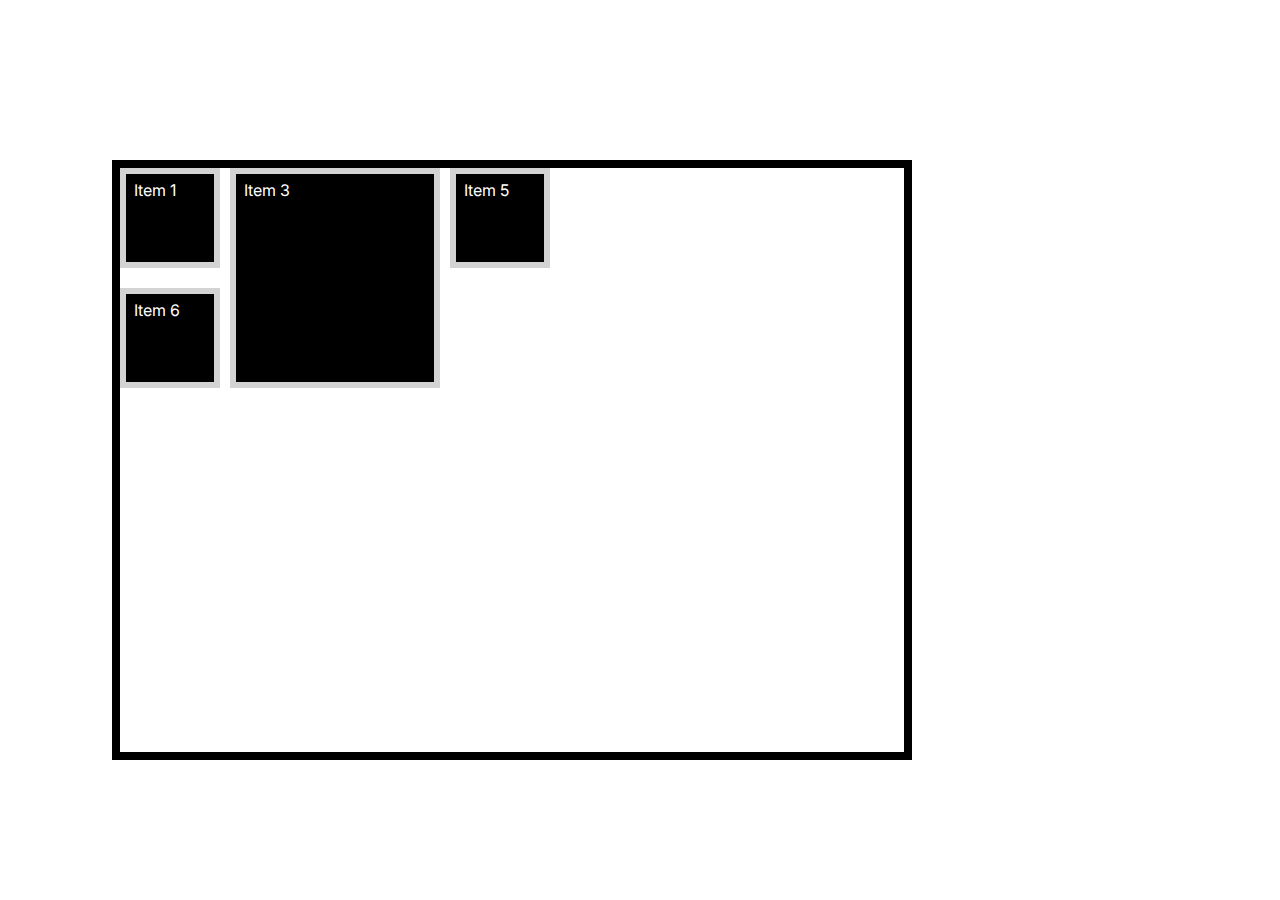
<file: 1.grid/index.html>
<!DOCTYPE html>
<html lang="en">
  <head>
    <meta charset="UTF-8" />
    <meta name="viewport" content="width=device-width, initial-scale=1.0" />
    <title>Document</title>
    <link rel="stylesheet" href="./css/reset.css" />
    <link rel="stylesheet" href="./css/normalize.css" />
    <link rel="stylesheet" href="./css/general.css" />
    <link rel="stylesheet" href="./css/style.css" />
  </head>
  <body>
    <div class="container">
      <div class="grid-container">
        <div class="item item1">Item 1</div>
        <div class="item item2">Item 2</div>
        <div class="item item3">Item 3</div>
        <div class="item item4">Item 4</div>
        <div class="item item4">Item 5</div>
        <div class="item item6">Item 6</div>
        <!-- <div class="item item7">Item 7</div>
        <div class="item item8">Item 8</div> -->
        <!-- <div class="item item1">Item 9</div> -->
        <!-- <div class="item item10">Item 10</div> -->
        <!-- <div class="item item3">Item 11</div> -->
        <!-- <div class="item item4">Item 12</div> -->
      </div>
    </div>
  </body>
</html>
</file>
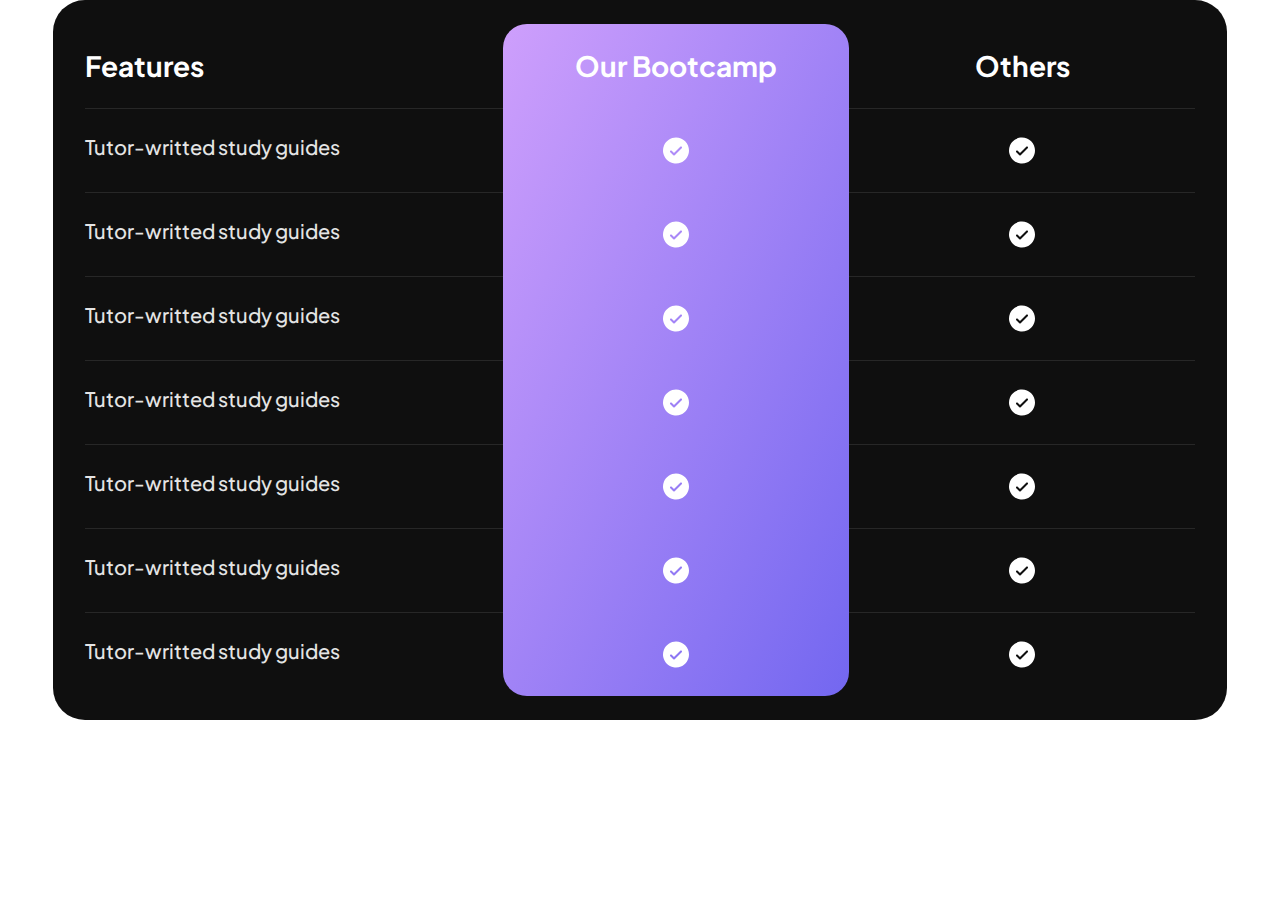
<file: 10.practiceGrid/index.html>
<!DOCTYPE html>
<html lang="en">
  <head>
    <meta charset="UTF-8" />
    <meta name="viewport" content="width=device-width, initial-scale=1.0" />
    <title>Document</title>
    <link rel="stylesheet" href="./css/reset.css" />
    <link rel="stylesheet" href="./css/normalize.css" />
    <link rel="stylesheet" href="./css/general.css" />
    <link rel="stylesheet" href="./css/style.css" />
  </head>
  <body>
    <div class="container">
      <div class="features-comparison-wrapper">
        <div class="features-comparison">
          <!-- header -->
          <div class="features-heading first-col">
            <h3>Features</h3>
          </div>
          <div class="features-heading">
            <h3>Our Bootcamp</h3>
          </div>
          <div class="features-heading">
            <h3>Others</h3>
          </div>

          <!-- content -->
          <!-- row 1 -->
          <div class="row-item features-name">
            <p>Tutor-writted study guides</p>
          </div>
          <div class="row-item comparison-checklist">
            <img src="./assets/svg/icon-checklist.svg" alt="checklist icon" />
          </div>
          <div class="row-item comparison-checklist">
            <img src="./assets/svg/icon-checklist.svg" alt="checklist icon" />
          </div>

          <!-- row 2 -->
          <div class="row-item features-name">
            <p>Tutor-writted study guides</p>
          </div>
          <div class="row-item comparison-checklist">
            <img src="./assets/svg/icon-checklist.svg" alt="checklist icon" />
          </div>
          <div class="row-item comparison-checklist">
            <img src="./assets/svg/icon-checklist.svg" alt="checklist icon" />
          </div>

          <!-- row 3 -->
          <div class="row-item features-name">
            <p>Tutor-writted study guides</p>
          </div>
          <div class="row-item comparison-checklist">
            <img src="./assets/svg/icon-checklist.svg" alt="checklist icon" />
          </div>
          <div class="row-item comparison-checklist">
            <img src="./assets/svg/icon-checklist.svg" alt="checklist icon" />
          </div>

          <!-- row 4 -->
          <div class="row-item features-name">
            <p>Tutor-writted study guides</p>
          </div>
          <div class="row-item comparison-checklist">
            <img src="./assets/svg/icon-checklist.svg" alt="checklist icon" />
          </div>
          <div class="row-item comparison-checklist">
            <img src="./assets/svg/icon-checklist.svg" alt="checklist icon" />
          </div>

          <!-- row 5 -->
          <div class="row-item features-name">
            <p>Tutor-writted study guides</p>
          </div>
          <div class="row-item comparison-checklist">
            <img src="./assets/svg/icon-checklist.svg" alt="checklist icon" />
          </div>
          <div class="row-item comparison-checklist">
            <img src="./assets/svg/icon-checklist.svg" alt="checklist icon" />
          </div>

          <!-- row 6 -->
          <div class="row-item features-name">
            <p>Tutor-writted study guides</p>
          </div>
          <div class="row-item comparison-checklist">
            <img src="./assets/svg/icon-checklist.svg" alt="checklist icon" />
          </div>
          <div class="row-item comparison-checklist">
            <img src="./assets/svg/icon-checklist.svg" alt="checklist icon" />
          </div>

          <!-- row 7 -->
          <div class="row-item features-name">
            <p>Tutor-writted study guides</p>
          </div>
          <div class="row-item comparison-checklist">
            <img src="./assets/svg/icon-checklist.svg" alt="checklist icon" />
          </div>
          <div class="row-item comparison-checklist">
            <img src="./assets/svg/icon-checklist.svg" alt="checklist icon" />
          </div>
        </div>
      </div>
    </div>
  </body>
</html>
</file>
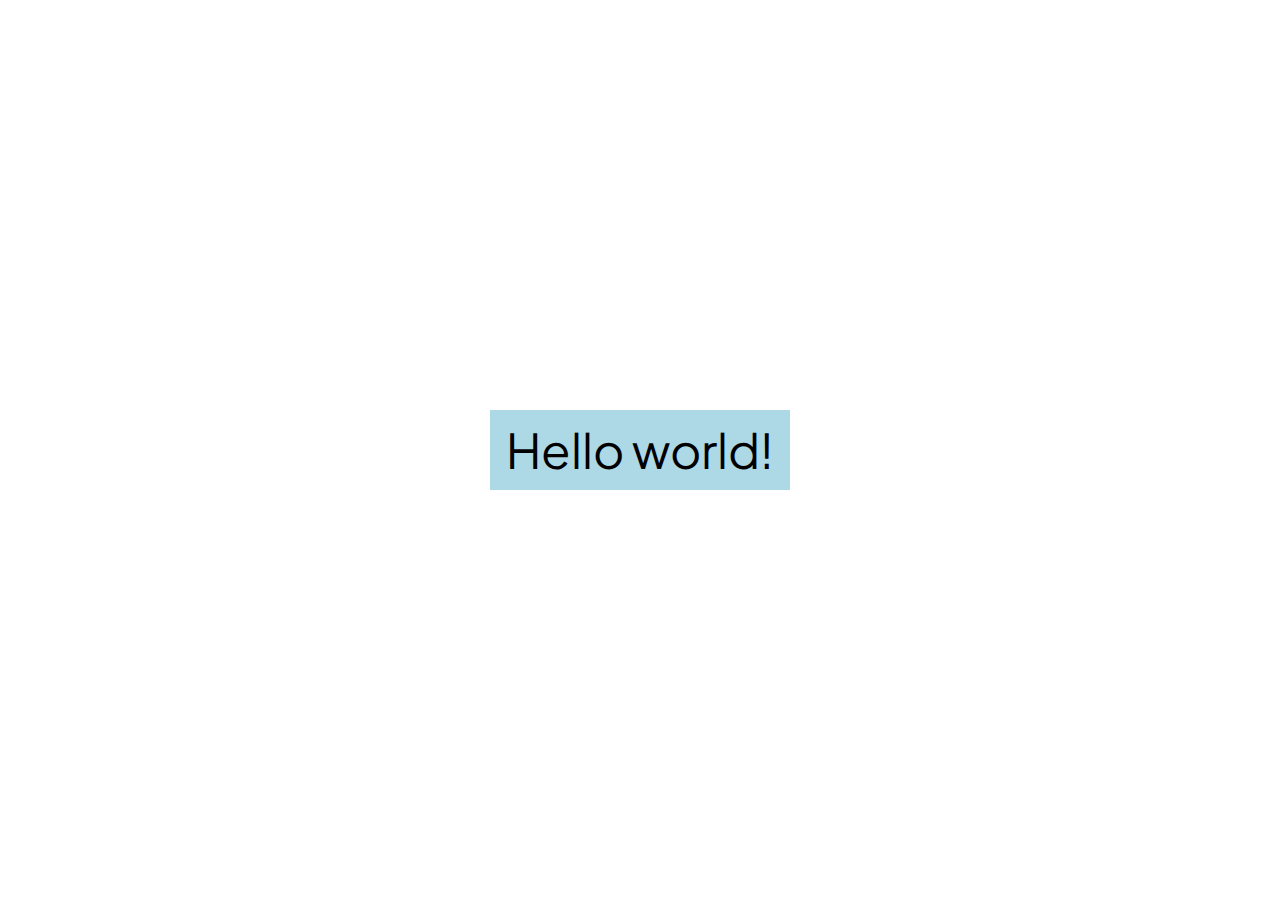
<file: 6.transforms/index.html>
<!DOCTYPE html>
<html lang="en">
  <head>
    <meta charset="UTF-8" />
    <meta name="viewport" content="width=device-width, initial-scale=1.0" />
    <title>Document</title>
    <link rel="stylesheet" href="../globals/css/reset.css" />
    <link rel="stylesheet" href="../globals/css/normalize.css" />
    <link rel="stylesheet" href="../globals/css/general.css" />
    <link rel="stylesheet" href="./style.css" />
  </head>
  <body>
    <h1 class="title">Hello world!</h1>
  </body>
</html>
</file>
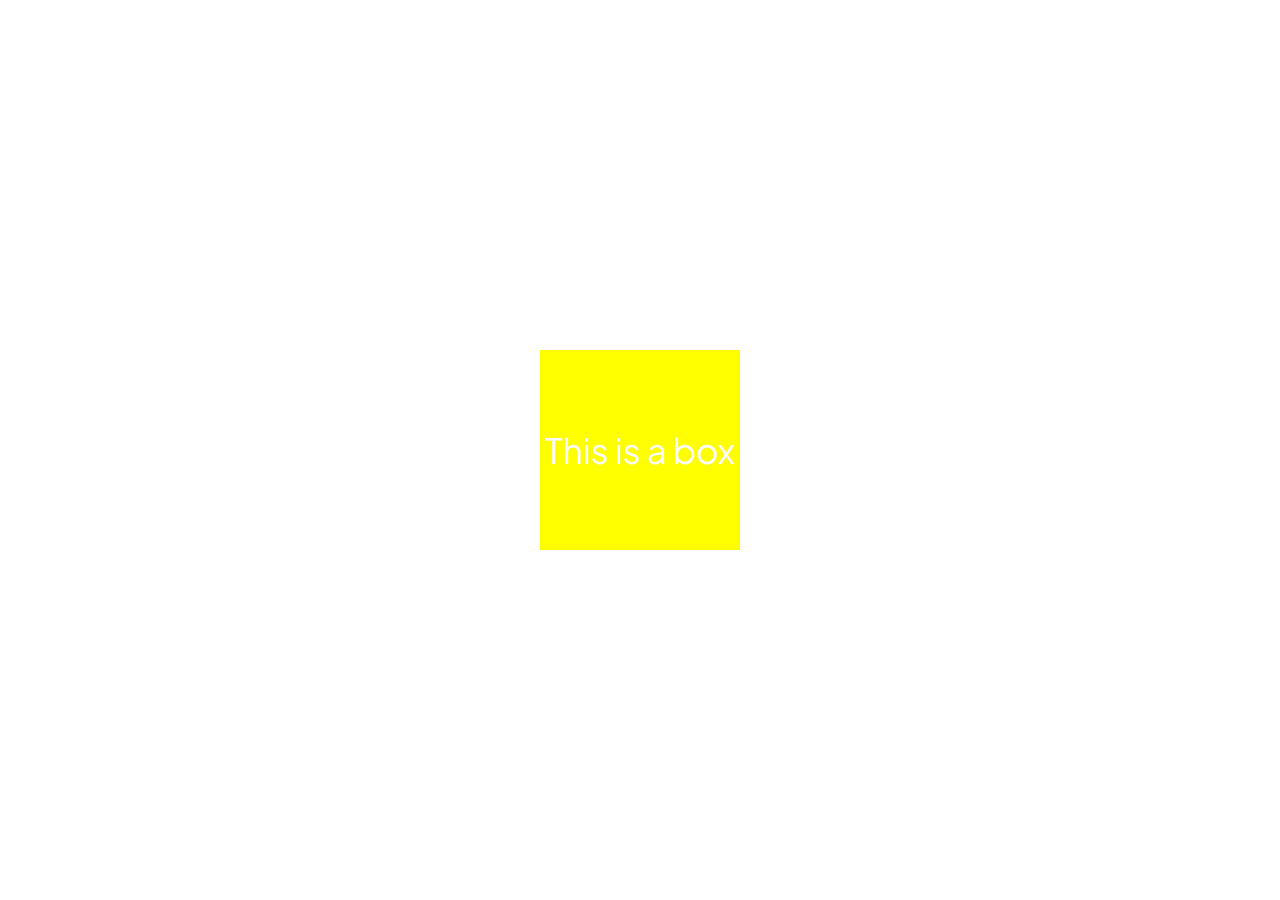
<file: 8.mediaQuery/index.html>
<!DOCTYPE html>
<html lang="en">
  <head>
    <meta charset="UTF-8" />
    <meta name="viewport" content="width=device-width, initial-scale=1.0" />
    <title>Pseudo Elements Demo</title>
    <link rel="stylesheet" href="../globals/css/reset.css" />
    <link rel="stylesheet" href="../globals/css/normalize.css" />
    <link rel="stylesheet" href="../globals/css/general.css" />
    <link rel="stylesheet" href="./style.css" />
  </head>
  <body>
    <div class="box">This is a box</div>
  </body>
</html>
</file>
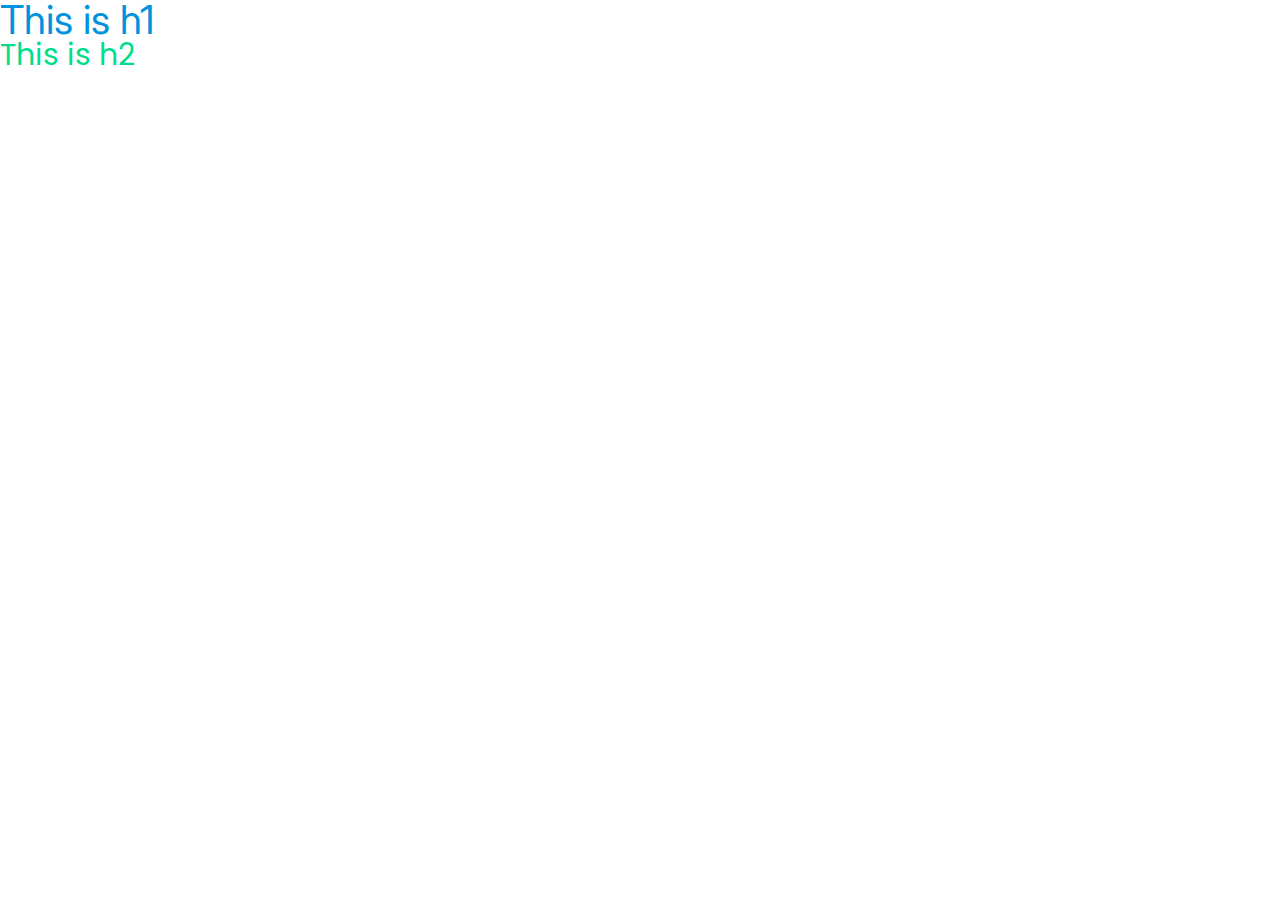
<file: 9.variable/index.html>
<!DOCTYPE html>
<html lang="en">
  <head>
    <meta charset="UTF-8" />
    <meta name="viewport" content="width=device-width, initial-scale=1.0" />
    <title>Pseudo Elements Demo</title>
    <link rel="stylesheet" href="./css/reset.css" />
    <link rel="stylesheet" href="./css/normalize.css" />
    <link rel="stylesheet" href="./css/general.css" />
    <link rel="stylesheet" href="./css/style.css" />
  </head>
  <body>
    <h1>This is h1</h1>
    <h2>This is h2</h2>
  </body>
</html>
</file>
<file: 1.grid/css/general.css>
@import url('https://fonts.googleapis.com/css2?family=Inter:wght@100..900&display=swap');

:root {
  font-family: 'Inter', sans-serif;
}

.container {
  max-width: 80rem;
  padding: 0 2rem;
  margin: 0 auto;
}
</file>
<file: 1.grid/css/style.css>
.grid-container {
  border: 8px solid #000;
  margin-top: 10rem;
  margin-left: 5rem;
  height: 600px;
  width: 800px;
  display: grid;
  grid-template-rows: repeat(6, 100px);
  grid-template-columns: repeat(4, 100px);
  /* grid-template-columns: repeat(3, auto); */
  /* grid-template-columns: 1fr 2fr 1fr; */
  /* grid-auto-rows: 100px; */
  /* grid-auto-flow: column; */
  /* grid-auto-columns: 100px; */

  /* justify-items: end;
  align-items: end; */
  /* gap: 20px; */
  row-gap: 20px;
  column-gap: 10px;
  position: relative;

  /* justify-content: space-evenly;
  align-content: space-evenly; */
}

.item {
  background: #000;
  color: #fff;
  padding: 8px;
  border: 6px solid #d3d3d3;
}

.item2 {
  /* grid-area: 1/2/2/7; */
}

.item3 {
  /* grid-row-start: 2;
  grid-row-end: 4;
  grid-column-start: 2;
  grid-column-end: 5;

  grid-row: 2/4;
  grid-column: 2/5; */

  /* grid-area: 2/1/-1/-1; */
  grid-area: 1/2/3/4;
  position: absolute;
  width: 100%;
  height: 100%;
}
</file>
<file: 10.practiceGrid/css/general.css>
@import url('https://fonts.googleapis.com/css2?family=Plus+Jakarta+Sans:ital,wght@0,200..800;1,200..800&display=swap');
:root {
  font-family: 'Plus Jakarta Sans', sans-serif;
}

.container {
  max-width: 75.375rem;
  padding: 0 1rem;
  margin: 0 auto;
}
</file>
<file: 10.practiceGrid/css/style.css>
.features-comparison-wrapper {
  padding: 1.5rem 0;
  background-color: #0f0f0f;
  border-radius: 2rem;
}

.features-comparison {
  display: grid;
  padding: 0 2rem;
  grid-template-columns: auto repeat(2, minmax(auto, 21.625rem));
  position: relative;
}

.features-heading {
  padding: 1.75rem 0;
}

.features-heading h3 {
  text-align: center;
  font-size: 1.75rem;
  font-weight: 700;
  color: #fff;
  position: relative;
  z-index: 1;
}

.features-heading.first-col h3 {
  text-align: start;
}

.features-comparison .row-item {
  border-top: 1px solid rgba(255, 255, 255, 0.1);
  padding: 1.75rem 0;
}

.features-comparison .row-item p {
  font-size: 1.25rem;
  font-weight: 500;
  color: #e4e4e4;
  padding-right: 2rem;
}

.features-comparison .comparison-checklist {
  display: flex;
  justify-content: center;
  align-items: center;
}

.features-comparison .comparison-checklist img {
  position: relative;
  z-index: 1;
}

.features-comparison:before {
  content: '';
  position: absolute;
  grid-column: 2/3;
  grid-row: -1;
  height: 100%;
  width: 100%;
  border-radius: 1.5rem;
  background-image: linear-gradient(to bottom right, #ce9ffc, #7367f0);
}
</file>
<file: globals/css/general.css>
@import url('https://fonts.googleapis.com/css2?family=Plus+Jakarta+Sans:ital,wght@0,200..800;1,200..800&display=swap');
:root {
  font-family: 'Plus Jakarta Sans', sans-serif;
}

.container {
  max-width: 75.375rem;
  padding: 0 1rem;
  margin: 0 auto;
}
</file>
<file: 6.transforms/style.css>
body {
  display: flex;
  justify-content: center;
  align-items: center;
  height: 100vh;
}

.title {
  font-size: 3rem;
  padding: 1rem;
  background-color: lightblue;
  /* transform: rotate(90deg); */
  /* transform: rotate(0.25turn); */
  /* transform: scale(1.5); */
  /* transform: skew(35deg); */
  /* transform: skew(35deg, 35deg); */
  /* transform: translateX(100px); */
  /* transform: translateY(-100px); */
  /* transform: translate(100px, 100px); */

  /* translate: 0 -100px; */
  /* scale: 1.5; */
  /* rotate: 90deg; */
}

.title:hover {
  /* scale: 1.5; */
  translate: 0 -10px;
}
</file>
<file: 8.mediaQuery/style.css>
body {
  height: 100vh;
  display: flex;
  justify-content: center;
  align-items: center;
}

.box {
  width: 200px;
  height: 200px;
  background: red;
  color: white;
  font-size: 35px;

  display: flex;
  justify-content: center;
  align-items: center;
}

/* Breakpoint prefix	Minimum width	CSS
sm	640px	@media (min-width: 640px) { ... }
md	768px	@media (min-width: 768px) { ... }
lg	1024px	@media (min-width: 1024px) { ... }
xl	1280px	@media (min-width: 1280px) { ... }
2xl	1536px	@media (min-width: 1536px) { ... } */

@media (min-width: 768px) {
  .box {
    background: green;
  }
}

@media (min-width: 1024px) {
  .box {
    background: blue;
  }
}

@media (min-width: 1280px) {
  .box {
    background: yellow;
  }
}

@media (max-width: 768px) {
  .box {
    font-size: 25px;
  }
}
</file>
<file: 9.variable/css/general.css>
@import url('https://fonts.googleapis.com/css2?family=Inter:ital,opsz,wght@0,14..32,100..900;1,14..32,100..900&family=Poppins:ital,wght@0,100;0,200;0,300;0,400;0,500;0,600;0,700;0,800;0,900;1,100;1,200;1,300;1,400;1,500;1,600;1,700;1,800;1,900&display=swap');

:root {
  --font-inter: 'Inter', sans-serif;
  --font-poppins: 'Poppins', sans-serif;

  /* font-family: 'Inter', sans-serif; */
  font-family: var(--font-inter);

  --color-primary: #0093dd;
  --color-secondary: #00dd8d;
}
</file>
<file: 9.variable/css/style.css>
h1 {
  font-size: 40px;
  font-family: var(--font-inter);
  color: var(--color-primary);
}

h2 {
  font-size: 30px;
  font-family: var(--font-poppins);
  color: var(--color-secondary);
}
</file>
